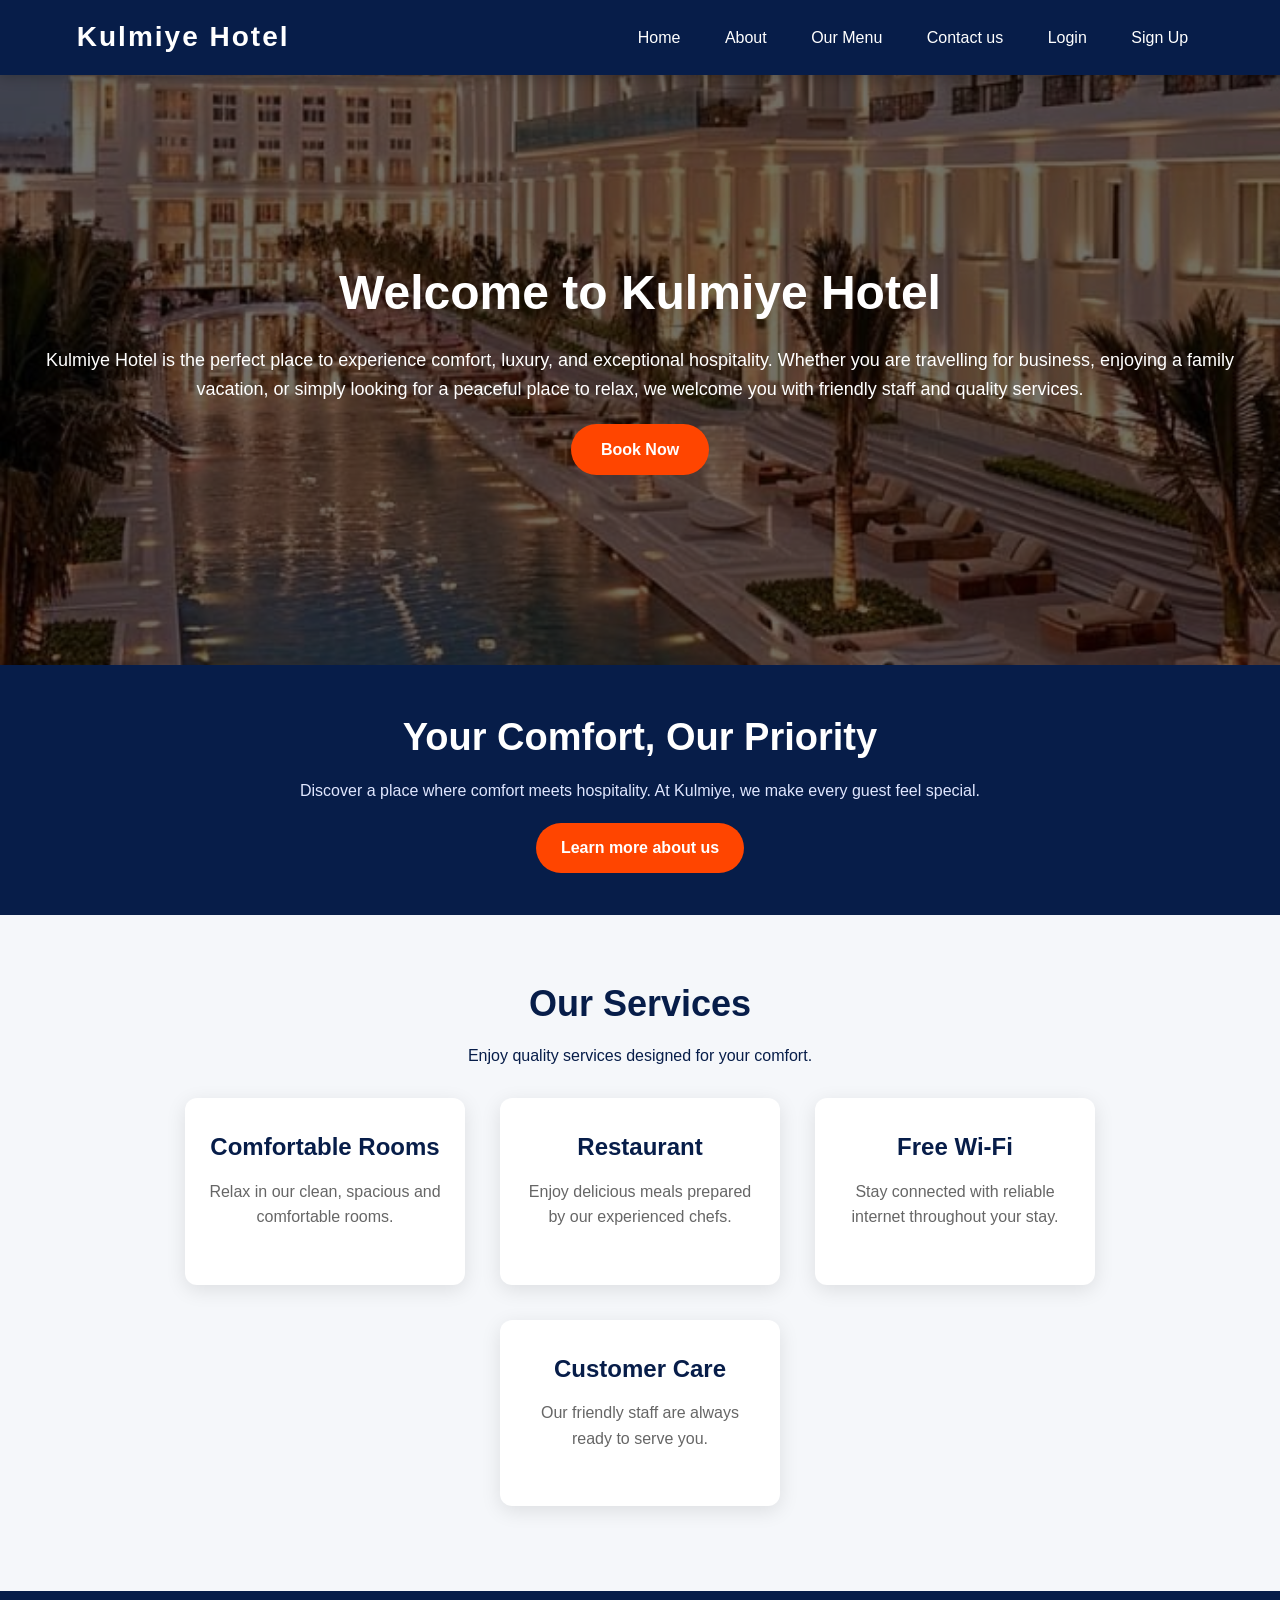
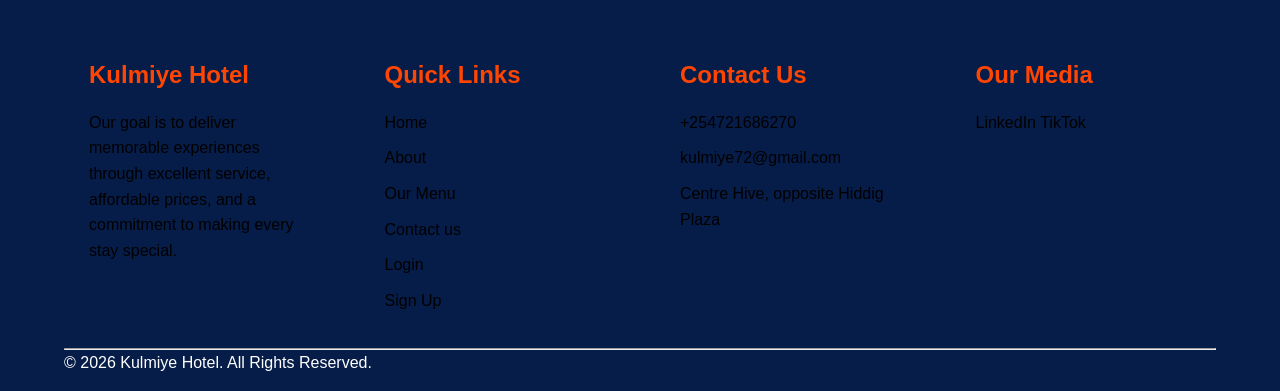
<file: index.html>
<!DOCTYPE html>
<html lang="en">
<head>
    <meta charset="UTF-8">
    <meta name="viewport" content="width=device-width, initial-scale=1.0">
    <title>Kulmiye Hotel</title>
    <link rel="stylesheet" href="style.css">
    <link rel="shortcut icon" href="favicon.jpg">
</head>
<body>

    <!-- Navbar -->
    <nav class="nav">
         <h2 class="logo">Kulmiye Hotel</h2>
            <div class="nav-links">
            <a href="index.html">Home</a>
            <a href="about.html">About</a>
            <a href="Menu.html">Our Menu</a>
            <a href="contact.html">Contact us</a>
            <a href="login.html">Login</a>
            <a href="signup.html">Sign Up</a>
        </div>
    </nav>

    <!-- Hero Section -->
    <section class="hero-section">
        <div class="section">
            <h1>Welcome to Kulmiye Hotel</h1>

            <p>
                Kulmiye Hotel is the perfect place to experience comfort,
                luxury, and exceptional hospitality. Whether you are
                travelling for business, enjoying a family vacation,
                or simply looking for a peaceful place to relax,
                we welcome you with friendly staff and quality services.
            </p>

            <a href="contact.html" class="btn">Book Now</a>
        </div>
    </section>

    <!-- Welcome Section -->
    <section class="welcome">
        <h1>Your Comfort, Our Priority</h1>
        <p>
            Discover a place where comfort meets hospitality.
            At Kulmiye, we make every guest feel special.
        </p>
        <a href="/about.html" class="button">Learn more about us</a>
    </section>

    <!-- Services Section -->
    <section class="services">
        <h1>Our Services</h1>
        <p>Enjoy quality services designed for your comfort.</p>

        <div class="service-container">

            <div class="service-cards">
                <h2>Comfortable Rooms</h2>
                <p>Relax in our clean, spacious and comfortable rooms.</p>
            </div>

            <div class="service-cards">
                <h2>Restaurant</h2>
                <p>Enjoy delicious meals prepared by our experienced chefs.</p>
            </div>

            <div class="service-cards">
                <h2>Free Wi-Fi</h2>
                <p>Stay connected with reliable internet throughout your stay.</p>
            </div>

            <div class="service-cards">
                <h2>Customer Care</h2>
                <p>Our friendly staff are always ready to serve you.</p>
            </div>

        </div>
    </section>

    <!-- Footer -->
    <footer class="footer">
        <div class="footer-container">

            <div class="footer-section">
                <h2>Kulmiye Hotel</h2>
                <p>
                    Our goal is to deliver memorable experiences through
                    excellent service, affordable prices, and a commitment
                    to making every stay special.
                </p>
            </div>

            <div class="footer-section">
                <h2>Quick Links</h2>
                <ul>
                    <li><a href="index.html">Home</a></li>
                    <li><a href="about.html">About</a></li>
                    <li><a href="Menu.html">Our Menu</a></li>
                    <li><a href="contact.html">Contact us</a></li>
                    <li><a href="login.html">Login</a></li>
                    <li><a href="signup.html">Sign Up</a></li>
                </ul>
            </div>

            <div class="footer-section">
                <h2>Contact Us</h2>
                <p>+254721686270</p>
                <p>kulmiye72@gmail.com</p>
                <p>Centre Hive, opposite Hiddig Plaza</p>
            </div>

            <div class="footer-section">
                <h2>Our Media</h2>
                <a href="https://www.linkedin.com/">LinkedIn</a>
                <a href="https://www.tiktok.com/">TikTok</a>
            </div>

        </div>

        <hr>

        <div class="footer-bottom">
            <p>&copy; 2026 Kulmiye Hotel. All Rights Reserved.</p>
        </div>
    </footer>

</body>
</html>
</file>
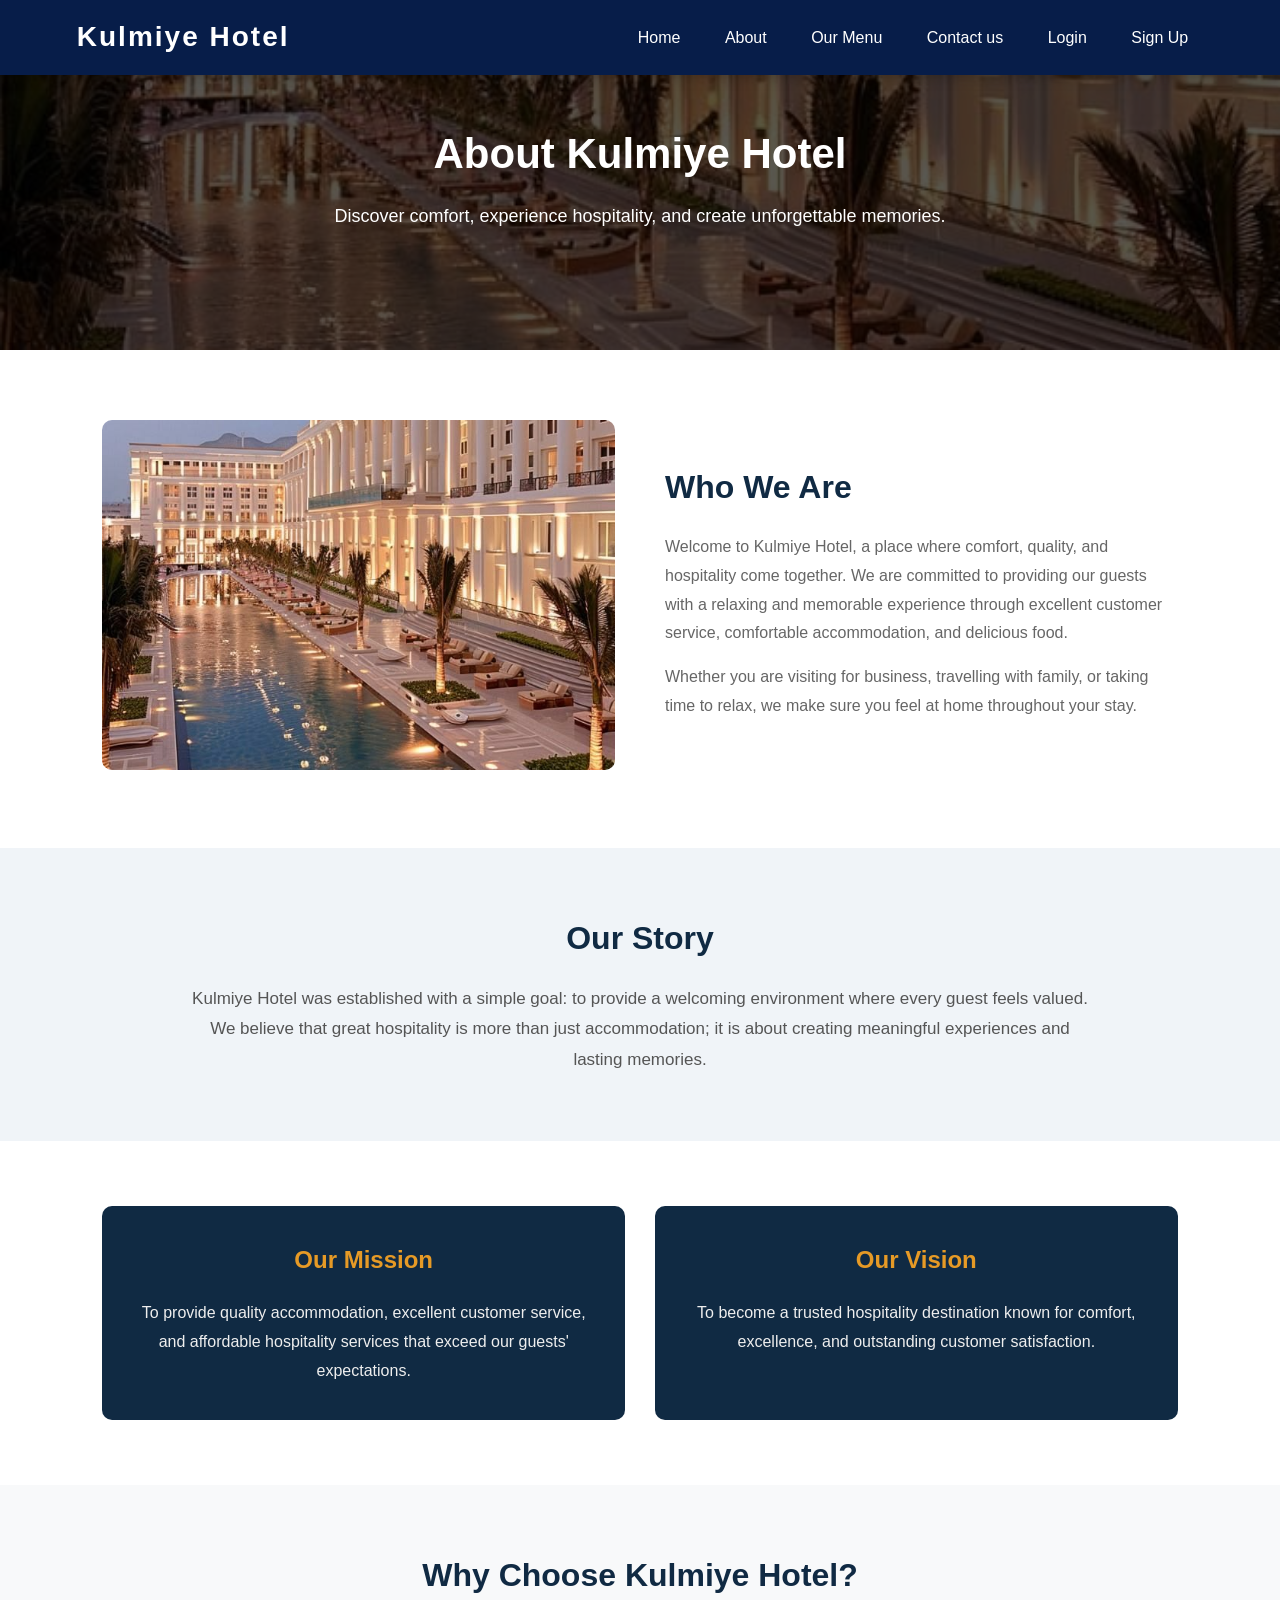
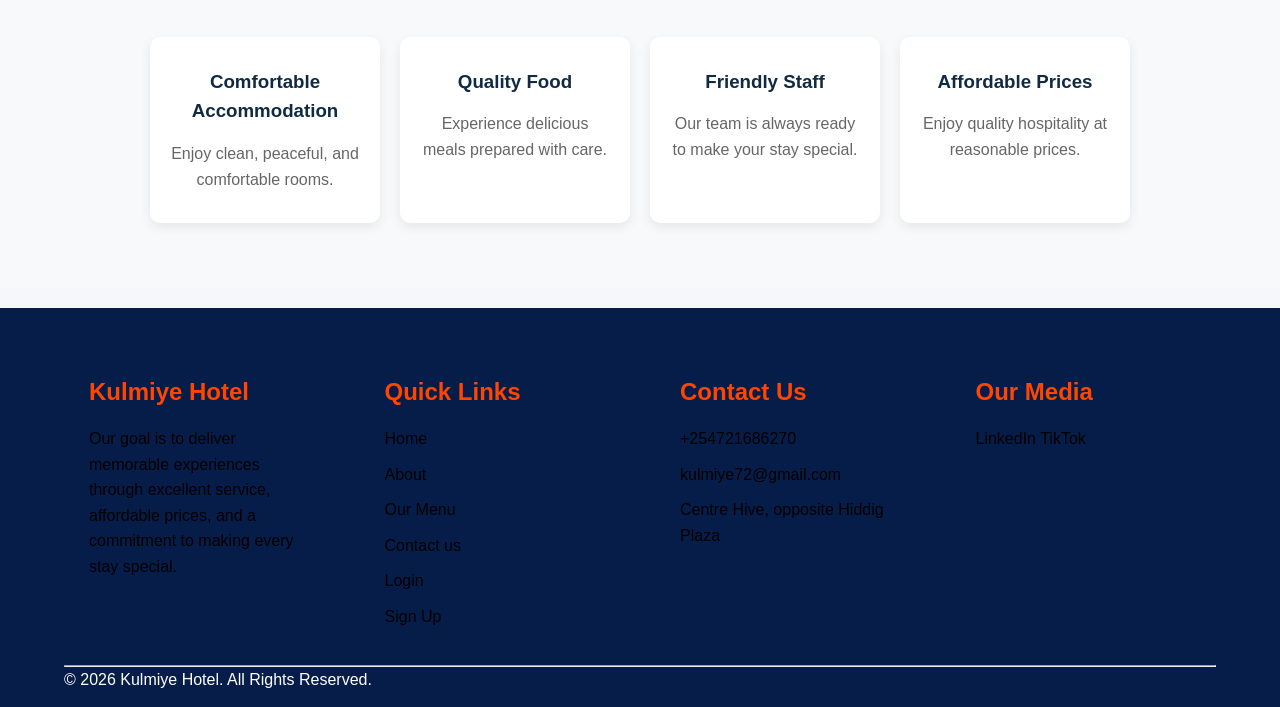
<file: about.html>
<!DOCTYPE html>
<html lang="en">
<head>
    <meta charset="UTF-8">
    <meta name="viewport" content="width=device-width, initial-scale=1.0">
    <title>About Us - Kulmiye Hotel</title>
    <link rel="stylesheet" href="style.css">
</head>
<body>

    <!-- NAVBAR -->
    <nav class="nav">
        <h2 class="logo">Kulmiye Hotel</h2>

        <div class="nav-links">
            <a href="index.html">Home</a>
            <a href="about.html">About</a>
            <a href="Menu.html">Our Menu</a>
            <a href="contact.html">Contact us</a>
            <a href="login.html">Login</a>
            <a href="signup.html" class="signup-btn">Sign Up</a>
        </div>
    </nav>

    <!-- ABOUT HERO -->
    <section class="about-hero">
        <div class="about-overlay">
            <h1>About Kulmiye Hotel</h1>
            <p>Discover comfort, experience hospitality, and create unforgettable memories.</p>
        </div>
    </section>

    <!-- INTRODUCTION -->
    <section class="about-intro">
        <div class="about-image">
            <img src="hotel2.jpg" alt="Kulmiye Hotel">
        </div>

        <div class="about-text">
            <h2>Who We Are</h2>
            <p>
                Welcome to Kulmiye Hotel, a place where comfort,
                quality, and hospitality come together. We are
                committed to providing our guests with a relaxing
                and memorable experience through excellent customer
                service, comfortable accommodation, and delicious food.
            </p>

            <p>
                Whether you are visiting for business, travelling
                with family, or taking time to relax, we make sure
                you feel at home throughout your stay.
            </p>
        </div>
    </section>

    <!-- OUR STORY -->
    <section class="our-story">
        <h2>Our Story</h2>
        <p>
            Kulmiye Hotel was established with a simple goal:
            to provide a welcoming environment where every guest
            feels valued. We believe that great hospitality is
            more than just accommodation; it is about creating
            meaningful experiences and lasting memories.
        </p>
    </section>

    <!-- MISSION AND VISION -->
    <section class="mission-vision">

        <div class="info-card">
            <h2>Our Mission</h2>
            <p>
                To provide quality accommodation, excellent
                customer service, and affordable hospitality
                services that exceed our guests' expectations.
            </p>
        </div>

        <div class="info-card">
            <h2>Our Vision</h2>
            <p>
                To become a trusted hospitality destination
                known for comfort, excellence, and outstanding
                customer satisfaction.
            </p>
        </div>

    </section>

    <!-- WHY CHOOSE US -->
    <section class="why-us">
        <h2>Why Choose Kulmiye Hotel?</h2>

        <div class="why-container">

            <div class="why-card">
                <h3>Comfortable Accommodation</h3>
                <p>Enjoy clean, peaceful, and comfortable rooms.</p>
            </div>

            <div class="why-card">
                <h3>Quality Food</h3>
                <p>Experience delicious meals prepared with care.</p>
            </div>

            <div class="why-card">
                <h3>Friendly Staff</h3>
                <p>Our team is always ready to make your stay special.</p>
            </div>

            <div class="why-card">
                <h3>Affordable Prices</h3>
                <p>Enjoy quality hospitality at reasonable prices.</p>
            </div>

        </div>
    </section>

    <!-- FOOTER -->
    <footer class="footer">
        <div class="footer-container">

            <div class="footer-section">
                <h2>Kulmiye Hotel</h2>
                <p>
                    Our goal is to deliver memorable experiences
                    through excellent service, affordable prices,
                    and a commitment to making every stay special.
                </p>
            </div>

            <div class="footer-section">
                <h2>Quick Links</h2>
                <ul>
                    <li><a href="index.html">Home</a></li>
                    <li><a href="about.html">About</a></li>
                    <li><a href="Menu.html">Our Menu</a></li>
                    <li><a href="contact.html">Contact us</a></li>
                    <li><a href="login.html">Login</a></li>
                    <li><a href="signup.html">Sign Up</a></li>
                </ul>
            </div>

            <div class="footer-section">
                <h2>Contact Us</h2>
                <p>+254721686270</p>
                <p>kulmiye72@gmail.com</p>
                <p>Centre Hive, opposite Hiddig Plaza</p>
            </div>

            <div class="footer-section">
                <h2>Our Media</h2>
                <a href="https://www.linkedin.com/">LinkedIn</a>
                <a href="https://www.tiktok.com/">TikTok</a>
            </div>

        </div>

        <hr>

        <div class="footer-bottom">
            <p>&copy; 2026 Kulmiye Hotel. All Rights Reserved.</p>
        </div>
    </footer>

</body>
</html>
</file>
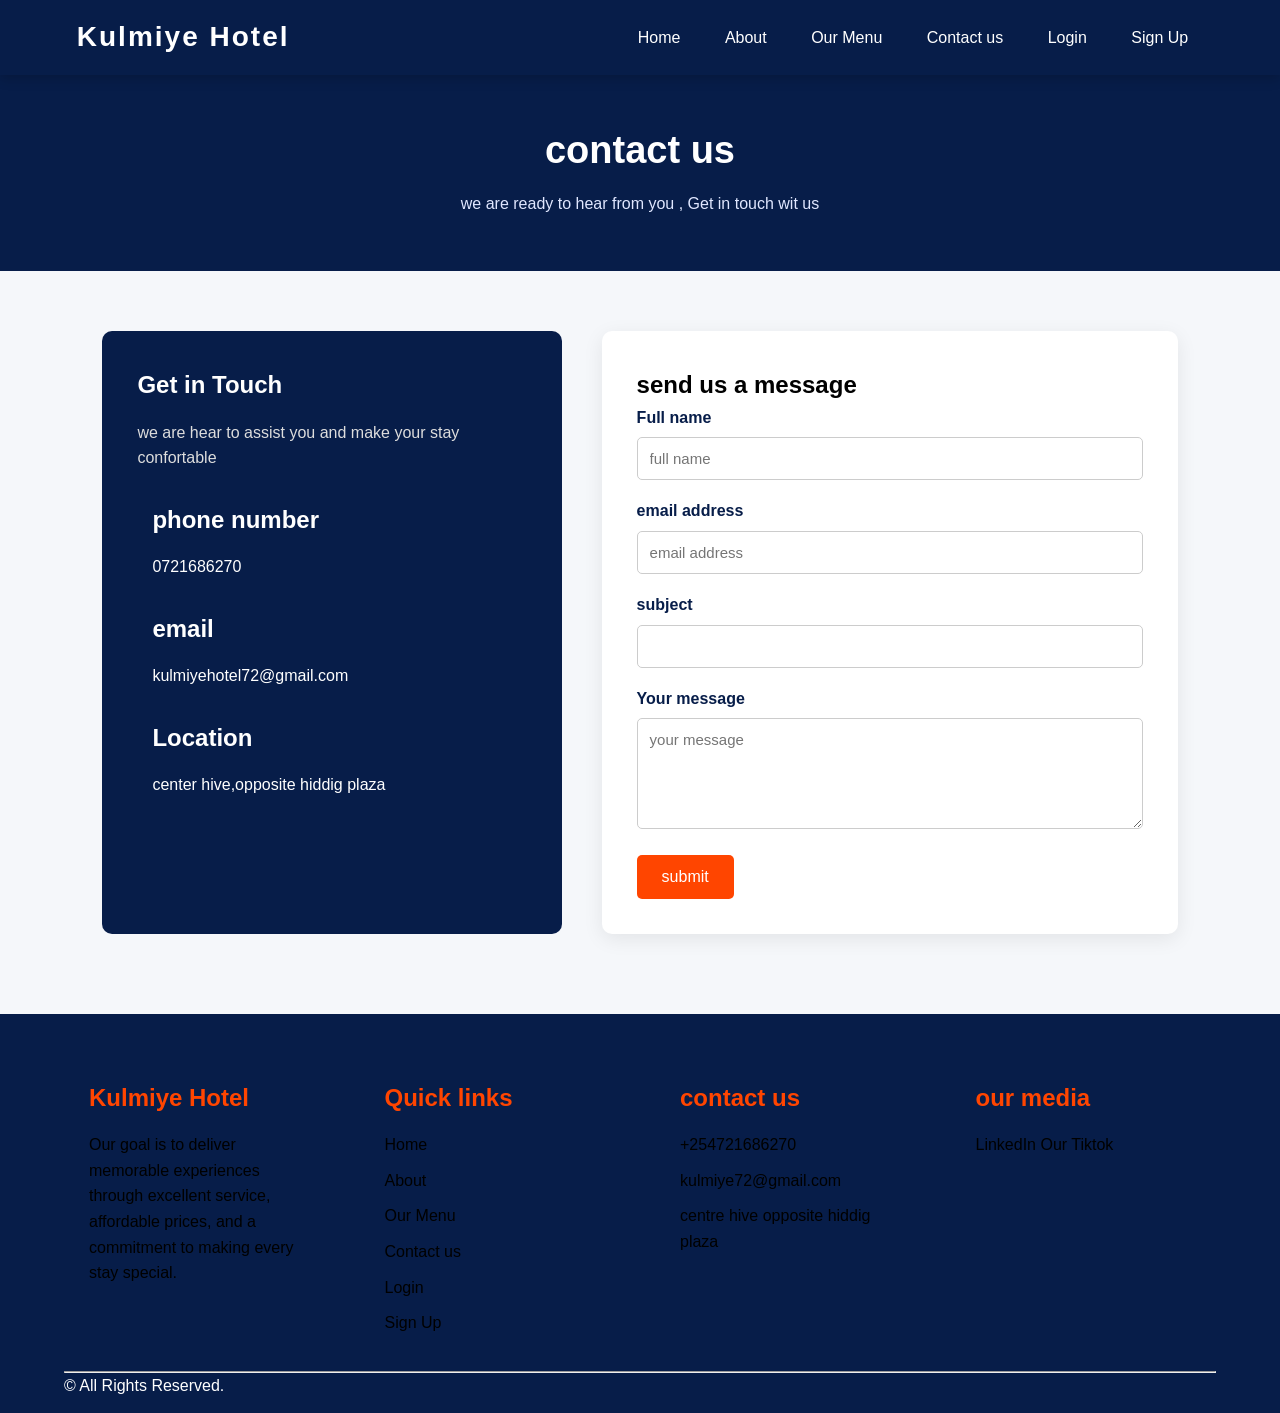
<file: contact.html>
<!DOCTYPE html>
<html lang="en">
<head>
    <meta charset="UTF-8">
    <meta name="viewport" content="width=device-width, initial-scale=1.0">
    <title>Document</title>    
    <link rel="stylesheet" href="style.css">
    <link rel="shortcut icon" href="/favicon.jpg" type="image/x-icon">
</head>
<body>
  <nav class="nav">
         <h2 class="logo">Kulmiye Hotel</h2>
         <div class="nav-links">

            <a href="index.html">Home</a>
            <a href="about.html">About</a>
            <a href="Menu.html">Our Menu</a>
            <a href="contact.html">Contact us</a>
            <a href="login.html">Login</a>
            <a href="signup.html">Sign Up</a>
        </div>
    </nav>

<!-- contact  hero -->
<section class="contact-hero">
    <h1>contact us</h1>
    <p>we are ready to hear from you , Get in touch wit us</p>

</section>
<section class="contact-container">
    <div class="contact-info">
        <h2>Get in Touch</h2>
        <p>we are hear to assist you and make your stay confortable</p>

        <div class="contact-details">
            <h2>phone number</h2>
            <p>0721686270</p>

        </div>
        <div class="contact-details">
            <h2>email</h2>
            <p>kulmiyehotel72@gmail.com</p>

        </div>
        <div class="contact-details">
            <h2>Location</h2>
            <p>center hive,opposite hiddig plaza</p>

        </div>

    </div>

    <div class="contact-form">
        <h1>send us a message</h1>
        <form >
            <label >Full name</label>
            <input type="text" placeholder="full name" required>
            <label>email address</label>
            <input type="email" placeholder="email address" required>
            <label>subject</label>
            <input type="text" required>
            <label>Your message</label>
            <textarea rows="5" placeholder="your message"></textarea>
            <button type="submit">submit</button>
        </form>

    </div>

</section>


 
  <footer class="footer">
    <div class="footer-container">

        <div class="footer-section">
            <h2>Kulmiye Hotel</h2>
 <p>
                    Our goal is to deliver memorable experiences through
                    excellent service, affordable prices, and a commitment
                    to making every stay special.
                </p>
                       </div>

        <!-- quick links -->
         <div class="footer-section">
            <h2>Quick links</h2>
            <ul>
                <li><a href="index.html">Home</a></li>
                <li><a href="about.html">About</a></li>
                <li> <a href="/Menu.html">Our Menu</a></li>
                <li><a href="contact.html">Contact us</a></li>
                <li><a href="login.html">Login</a></li>
                <li><a href="signup.html">Sign Up</a></li>

            </ul>

         </div>
         <!-- contact us -->
         <div class="footer-section">
            <h2>contact us</h2>
            <p>+254721686270</p>
            <p>kulmiye72@gmail.com</p>
            <p>centre hive opposite hiddig plaza </p>
            
         </div>
         <!-- social media -->
         <div class="footer-section">
            <h2>our media</h2>
            <a href="https://www.linkedin.com/in/arfina-mohamed-739326353/">LinkedIn</a>
            <a href="https://www.tiktok.com/">Our Tiktok</a>

         </div>

    </div>
    <hr>
    <div class="footer-bottom">
      <p>&copy; All Rights Reserved.</p>
      </div>


 </footer>

</body>
</html>
</file>
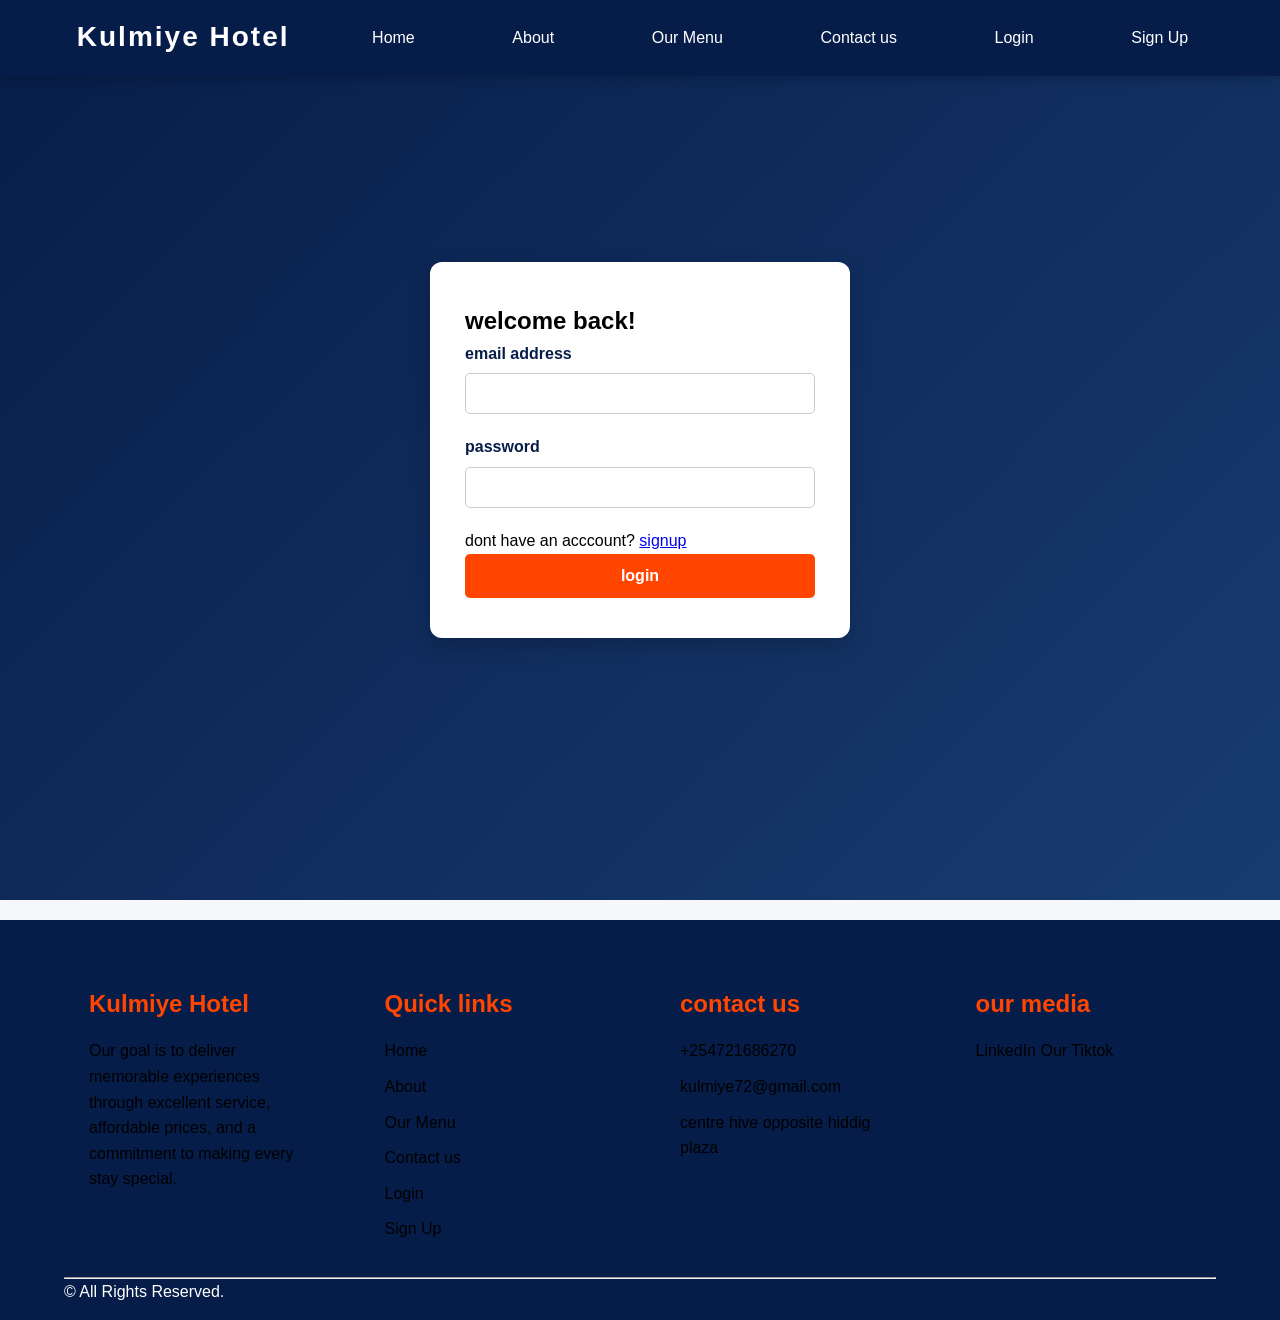
<file: login.html>
<!DOCTYPE html>
<html lang="en">
<head>
    <meta charset="UTF-8">
    <meta name="viewport" content="width=device-width, initial-scale=1.0">
    <title>Document</title>    
    <link rel="stylesheet" href="style.css">
    <link rel="shortcut icon" href="/favicon.jpg" type="image/x-icon">
</head>
<body>
  <nav class="nav">
           
        <div class="nav a">
         <h2 class="logo">Kulmiye Hotel</h2>

            <a href="index.html">Home</a>
            <a href="about.html">About</a>
            <a href="Menu.html">Our Menu</a>
            <a href="contact.html">Contact us</a>
            <a href="login.html">Login</a>
            <a href="signup.html">Sign Up</a>
        </div>
    </nav>

    <section class="login-page">
        <div class="login-card">
            <h2>welcome back!</h2>
           
            <form>
                <label >email address</label>
                <input type="email" required>
                <label >password</label>
                <input type="password">

                 <p class="login-links">dont have an acccount?
                <a href="/signup.html">signup</a>

            </p>
            <button type="submit">login</button>
            </form>

        </div>

    </section>






  <footer class="footer">
    <div class="footer-container">

        <div class="footer-section">
            <h2>Kulmiye Hotel</h2>
 <p>
                    Our goal is to deliver memorable experiences through
                    excellent service, affordable prices, and a commitment
                    to making every stay special.
                </p>
                 </div>

        <!-- quick links -->
         <div class="footer-section">
            <h2>Quick links</h2>
            <ul>
                <li><a href="index.html">Home</a></li>
                <li><a href="about.html">About</a></li>
                <li> <a href="/Menu.html">Our Menu</a></li>
                <li><a href="contact.html">Contact us</a></li>
                <li><a href="login.html">Login</a></li>
                <li><a href="signup.html">Sign Up</a></li>

            </ul>

         </div>
         <!-- contact us -->
         <div class="footer-section">
            <h2>contact us</h2>
            <p>+254721686270</p>
            <p>kulmiye72@gmail.com</p>
            <p>centre hive opposite hiddig plaza </p>
            
         </div>
         <!-- social media -->
         <div class="footer-section">
            <h2>our media</h2>
            <a href="https://www.linkedin.com/in/arfina-mohamed-739326353/">LinkedIn</a>
            <a href="https://www.tiktok.com/">Our Tiktok</a>

         </div>

    </div>
    <hr>
    <div class="footer-bottom">
      <p>&copy; All Rights Reserved.</p>
      </div>


 </footer>

</body>
</html>
</file>
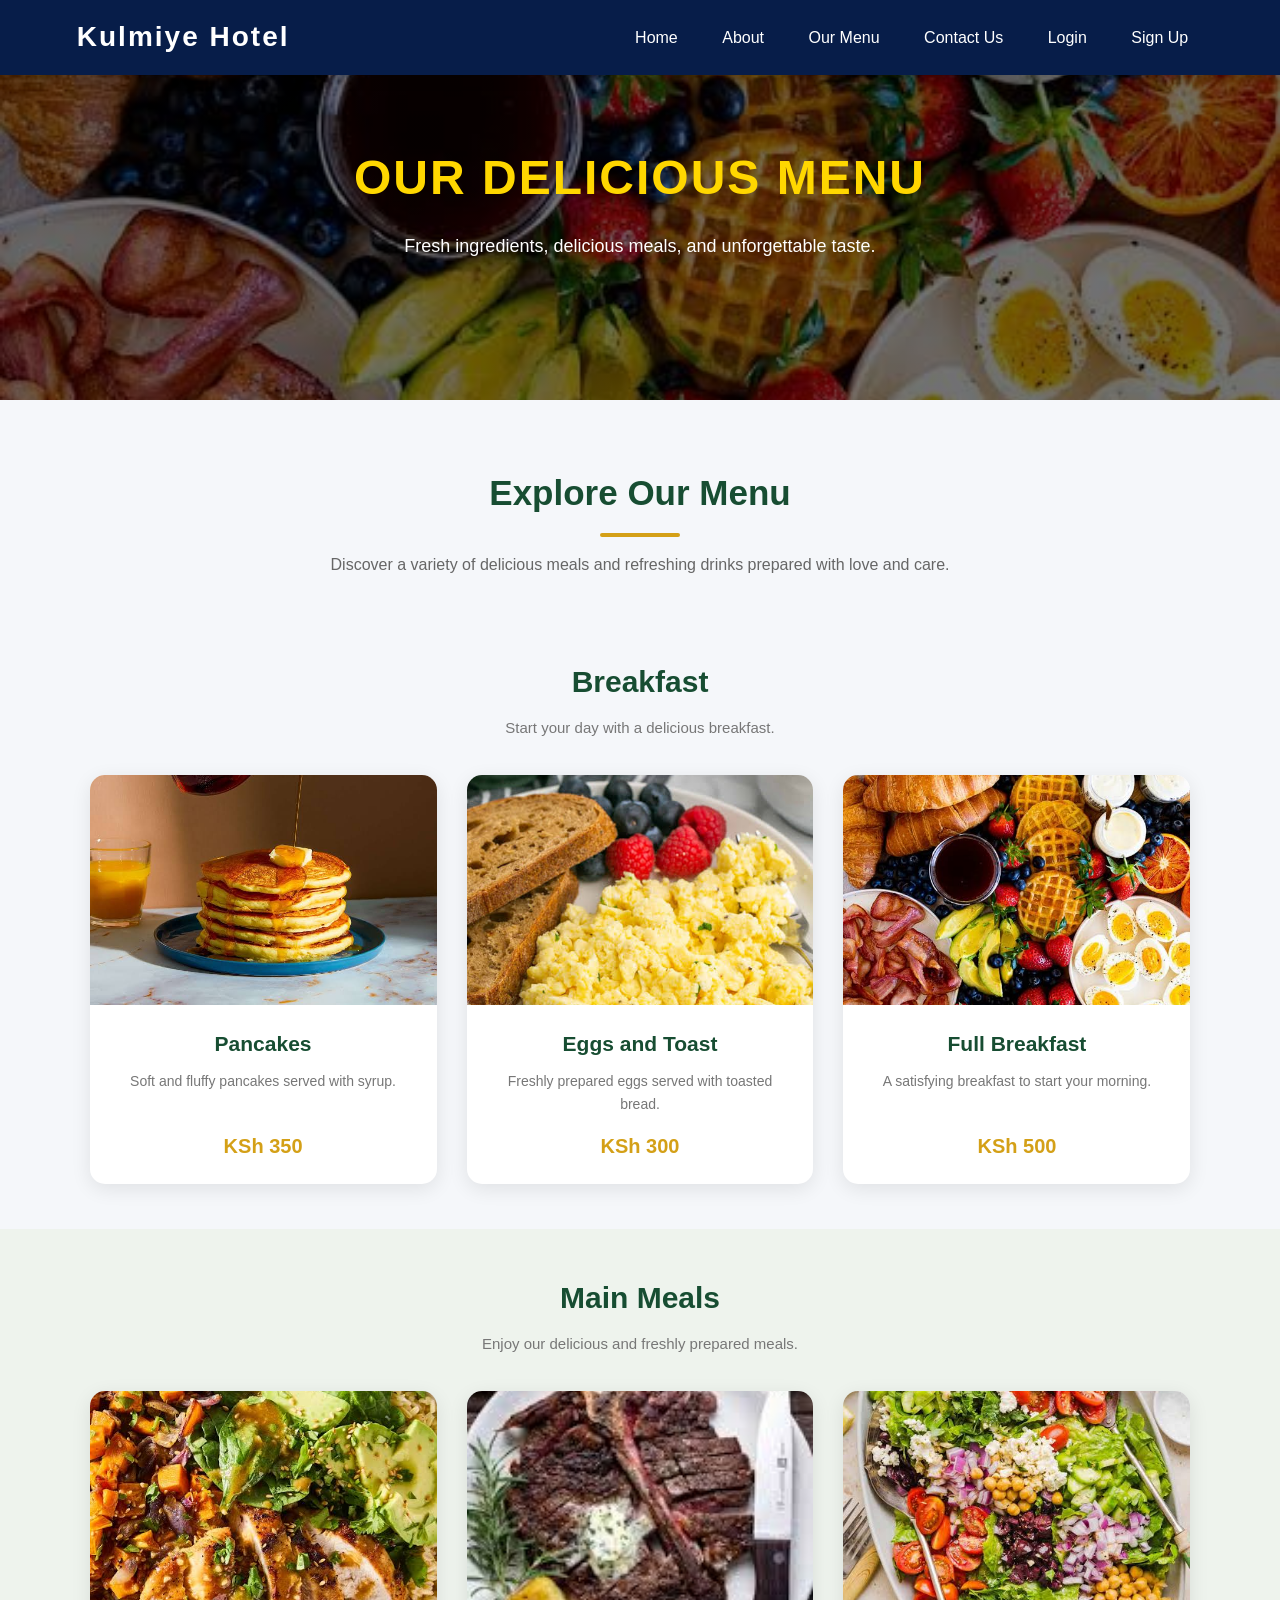
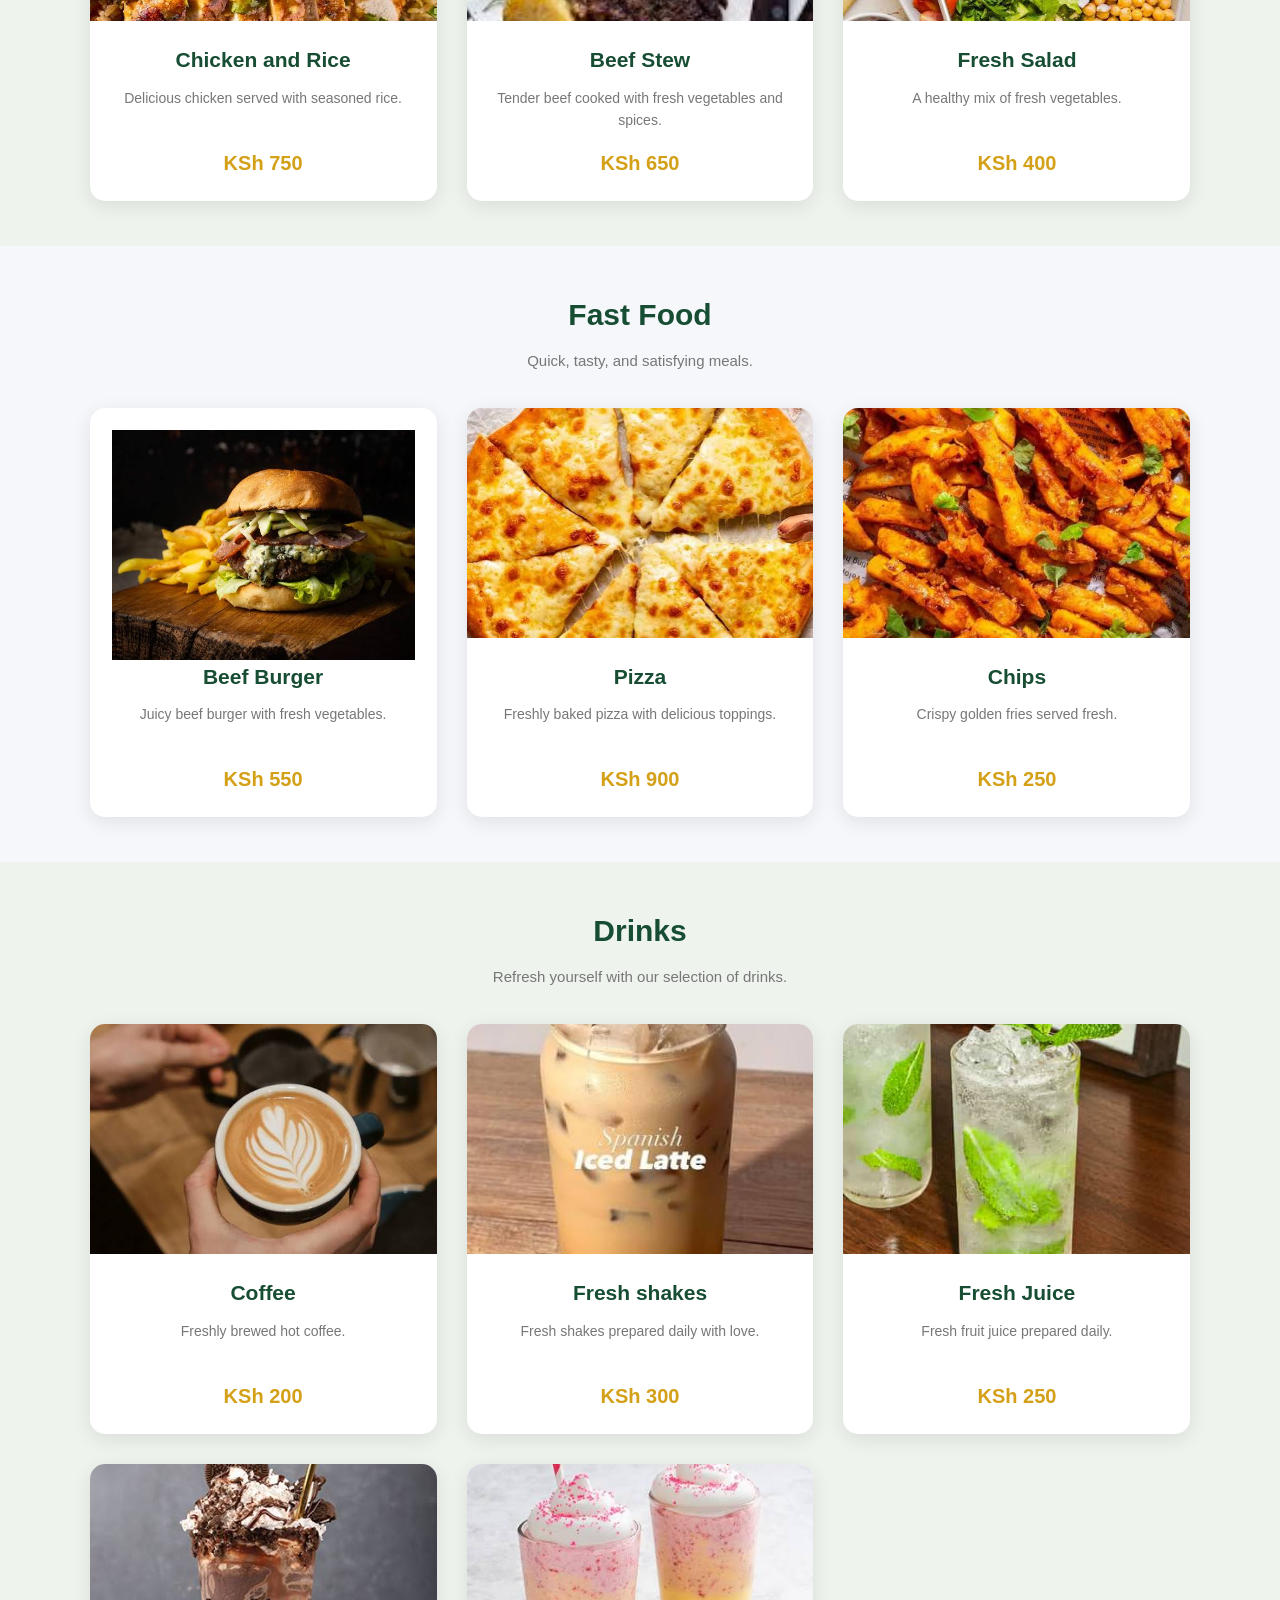
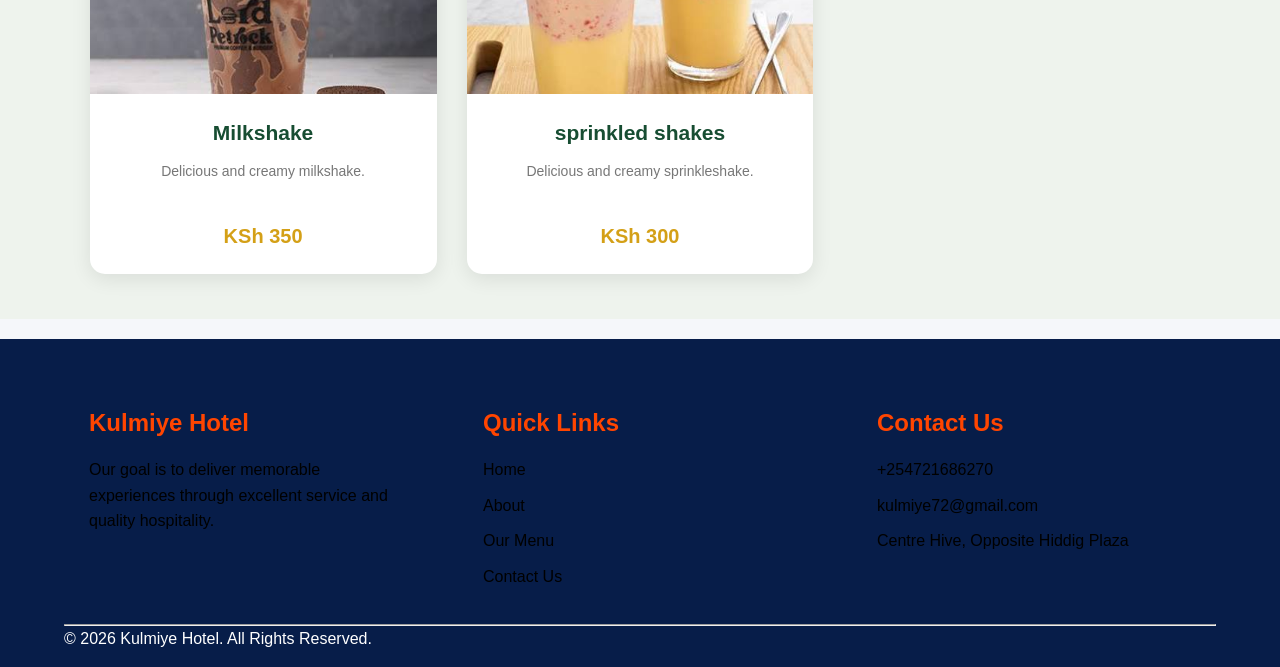
<file: Menu.html>
<!DOCTYPE html>
<html lang="en">
<head>
    <meta charset="UTF-8">
    <meta name="viewport" content="width=device-width, initial-scale=1.0">
    <title>Our Menu - Kulmiye Hotel</title>
    <link rel="stylesheet" href="style.css">
</head>

<body>

    <!-- NAVBAR -->
    <nav class="nav">
        <h2 class="logo">Kulmiye Hotel</h2>

        <div>
            <a href="index.html">Home</a>
            <a href="about.html">About</a>
            <a href="Menu.html">Our Menu</a>
            <a href="contact.html">Contact Us</a>
            <a href="login.html">Login</a>
            <a href="signup.html">Sign Up</a>
        </div>
    </nav>


    <!-- MENU HERO SECTION -->
    <section class="menu-hero">
        <div class="menu-overlay">
            <h1>Our Delicious Menu</h1>
            <p>Fresh ingredients, delicious meals, and unforgettable taste.</p>
        </div>
    </section>


    <!-- MENU INTRODUCTION -->
    <section class="menu-intro">
        <h1>Explore Our Menu</h1>
        <p>
            Discover a variety of delicious meals and refreshing drinks
            prepared with love and care.
        </p>
    </section>


    <!-- BREAKFAST -->
    <section class="menu-section">

        <h2>Breakfast</h2>
        <p class="menu-description">Start your day with a delicious breakfast.</p>

        <div class="menu-container">

            <div class="menu-card">
                <img src="/images/fluffy pancakes.jpg" alt="Pancakes">
                <div class="menu-content">
                    <h3>Pancakes</h3>
                    <p>Soft and fluffy pancakes served with syrup.</p>
                    <h4>KSh 350</h4>
                </div>
            </div>

            <div class="menu-card">
                <img src="images/scrambled eggs with cottage cheese.jpg" alt="Eggs and toast">
                <div class="menu-content">
                    <h3>Eggs and Toast</h3>
                    <p>Freshly prepared eggs served with toasted bread.</p>
                    <h4>KSh 300</h4>
                </div>
            </div>

            <div class="menu-card">
                <img src="/images/simple breakfast.jpg" alt="Breakfast">
                <div class="menu-content">
                    <h3>Full Breakfast</h3>
                    <p>A satisfying breakfast to start your morning.</p>
                    <h4>KSh 500</h4>
                </div>
            </div>

        </div>
    </section>


    <!-- MAIN MEALS -->
    <section class="menu-section">

        <h2>Main Meals</h2>
        <p class="menu-description">Enjoy our delicious and freshly prepared meals.</p>

        <div class="menu-container">

            <div class="menu-card">
                <img src="/images/simple chicken rice.jpg" alt="Rice and chicken">
                <div class="menu-content">
                    <h3>Chicken and Rice</h3>
                    <p>Delicious chicken served with seasoned rice.</p>
                    <h4>KSh 750</h4>
                </div>
            </div>

            <div class="menu-card">
                <img src="/images/beef.jpg" alt="Fresh food">
                <div class="menu-content">
                    <h3>Beef Stew</h3>
                    <p>Tender beef cooked with fresh vegetables and spices.</p>
                    <h4>KSh 650</h4>
                </div>
            </div>

            <div class="menu-card">
                <img src="images/salad.jpg" alt="Fresh salad">
                <div class="menu-content">
                    <h3>Fresh Salad</h3>
                    <p>A healthy mix of fresh vegetables.</p>
                    <h4>KSh 400</h4>
                </div>
            </div>

        </div>
    </section>


    <!-- FAST FOOD -->
    <section class="menu-section">

        <h2>Fast Food</h2>
        <p class="menu-description">Quick, tasty, and satisfying meals.</p>

        <div class="menu-container">

            <div class="menu-card">
                <div class="menu-content">
                    <img src="images/beef burger.jpg" alt="">
                    <h3>Beef Burger</h3>
                    <p>Juicy beef burger with fresh vegetables.</p>
                    <h4>KSh 550</h4>
                </div>
            </div>

            <div class="menu-card">
                <img src="/images/pizza.jpg" alt="">
                <div class="menu-content">
                    <h3>Pizza</h3>
                    <p>Freshly baked pizza with delicious toppings.</p>
                    <h4>KSh 900</h4>
                </div>
            </div>

            <div class="menu-card">
                <img src="/images/chips.jpg" alt="">
                <div class="menu-content">
                    <h3>Chips</h3>
                    <p>Crispy golden fries served fresh.</p>
                    <h4>KSh 250</h4>
                </div>
            </div>

        </div>
    </section>


    <!-- DRINKS -->
    <section class="menu-section">

        <h2>Drinks</h2>
        <p class="menu-description">Refresh yourself with our selection of drinks.</p>

        <div class="menu-container">

            <div class="menu-card">
                <img src="/images/hot capppucino.jpg" alt="">
                <div class="menu-content">
                    <h3>Coffee</h3>
                    <p>Freshly brewed hot coffee.</p>
                    <h4>KSh 200</h4>
                </div>
            </div>

            <div class="menu-card">
                <img src="/images/spanish latte.jpg" alt="">
                <div class="menu-content">
                    <h3>Fresh shakes</h3>
                    <p>Fresh shakes prepared daily with love.</p>
                    <h4>KSh 300</h4>
                </div>
            </div>
            <div class="menu-card">
                <img src="/images/vodka majito.jpg" alt="">
                <div class="menu-content">
                    <h3>Fresh Juice</h3>
                    <p>Fresh fruit juice prepared daily.</p>
                    <h4>KSh 250</h4>
                </div>
            </div>

            <div class="menu-card">
                <img src="/images/oreo shake.jpg" alt="">
                <div class="menu-content">
                    <h3>Milkshake</h3>
                    <p>Delicious and creamy milkshake.</p>
                    <h4>KSh 350</h4>
                </div>
            </div>
            <div class="menu-card">
                <img src="/images/sprinkle shakes.jpg" alt="">
                <div class="menu-content">
                    <h3>sprinkled shakes</h3>
                    <p>Delicious and creamy sprinkleshake.</p>
                    <h4>KSh 300</h4>
                </div>
            </div>

        </div>
    </section>


    <!-- FOOTER -->
    <footer class="footer">
        <div class="footer-container">

            <div class="footer-section">
                <h2>Kulmiye Hotel</h2>
                <p>Our goal is to deliver memorable experiences through excellent service and quality hospitality.</p>
            </div>

            <div class="footer-section">
                <h2>Quick Links</h2>
                <ul>
                    <li><a href="index.html">Home</a></li>
                    <li><a href="about.html">About</a></li>
                    <li><a href="Menu.html">Our Menu</a></li>
                    <li><a href="contact.html">Contact Us</a></li>
                </ul>
            </div>

            <div class="footer-section">
                <h2>Contact Us</h2>
                <p>+254721686270</p>
                <p>kulmiye72@gmail.com</p>
                <p>Centre Hive, Opposite Hiddig Plaza</p>
            </div>

        </div>

        <hr>

        <div class="footer-bottom">
            <p>&copy; 2026 Kulmiye Hotel. All Rights Reserved.</p>
        </div>
    </footer>

</body>
</html>
</file>
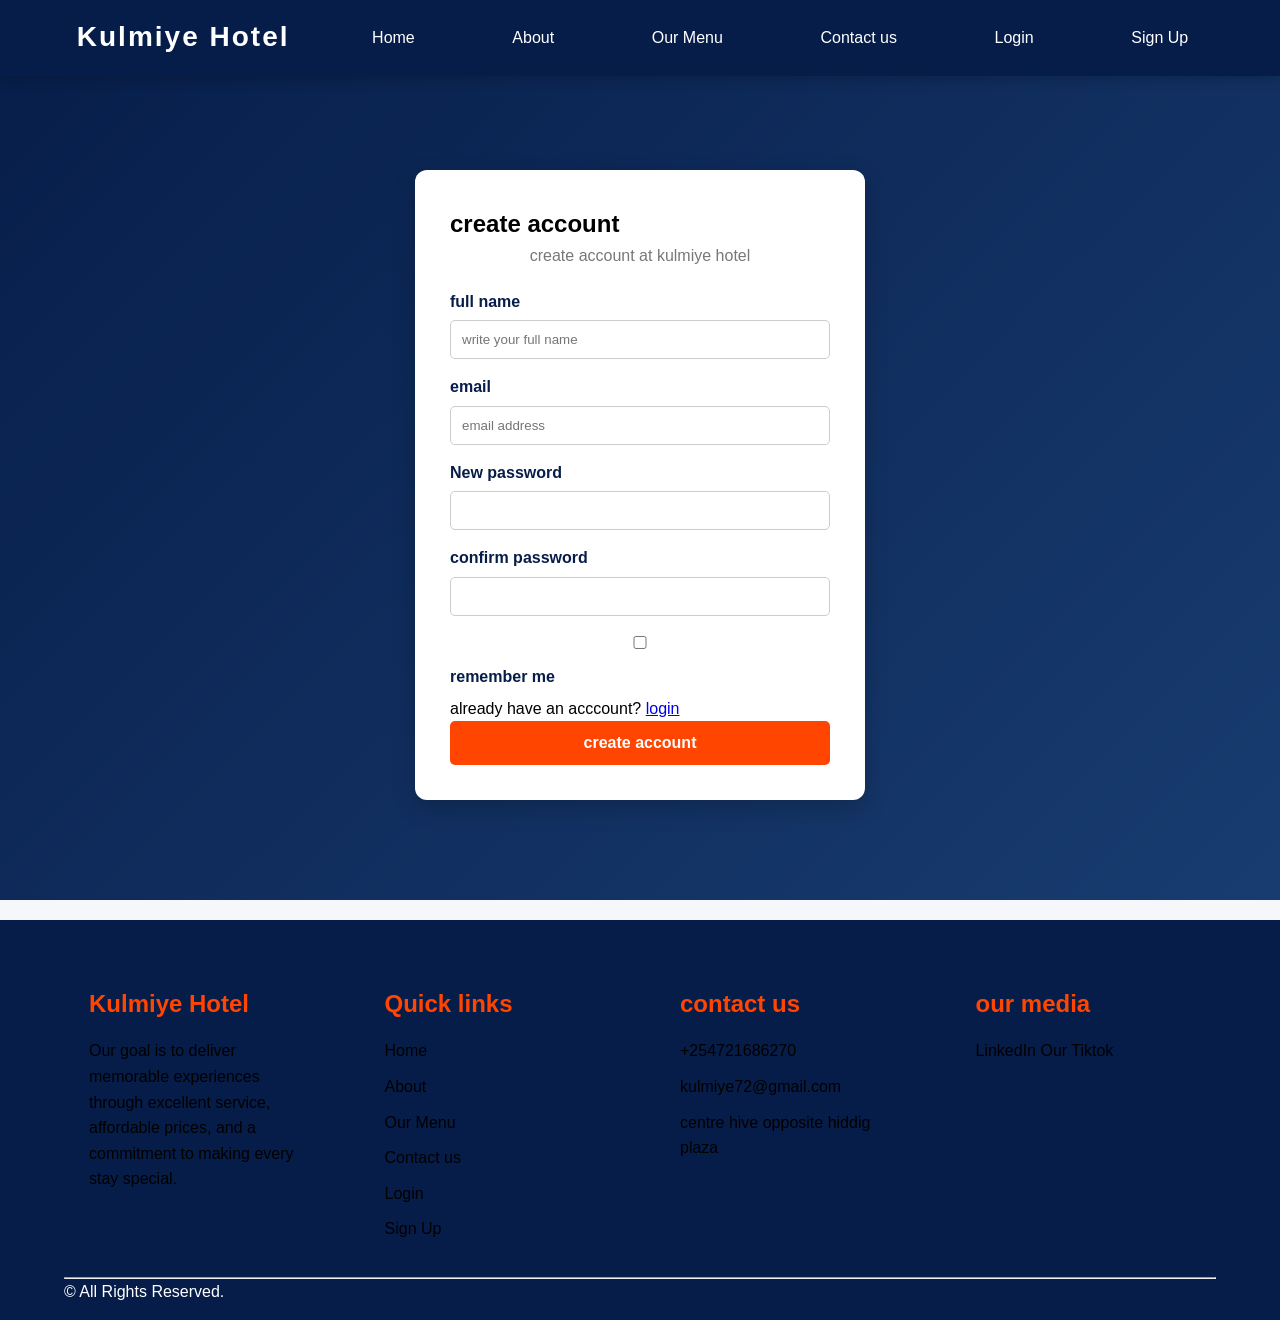
<file: signup.html>
<!DOCTYPE html>
<html lang="en">
<head>
    <meta charset="UTF-8">
    <meta name="viewport" content="width=device-width, initial-scale=1.0">
    <title>Document</title>    
    <link rel="stylesheet" href="style.css">
    <link rel="shortcut icon" href="/favicon.jpg" type="image/x-icon">
</head>
<body>
 <nav class="nav">
           
        <div class="nav a">
         <h2 class="logo">Kulmiye Hotel</h2>

            <a href="index.html">Home</a>
            <a href="about.html">About</a>
            <a href="Menu.html">Our Menu</a>
            <a href="contact.html">Contact us</a>
            <a href="login.html">Login</a>
            <a href="signup.html">Sign Up</a>
        </div>
    </nav>
    <section class="signup-page">
        <div class="signup-card">
            <h2>create account</h2>
            <p>create account at kulmiye hotel</p>
            <form>
                <label>full name</label>
                <input type="text" placeholder="write your full name" required>
                <label >email</label>
                <input type="email" placeholder="email address" required>
                <label> New password</label>
                <input type="password" required>
                <label >confirm password</label>
                <input type="password" required>
                <div class="signup-links">
                    <label>
                        <input type="checkbox">remember me
                    </label>

                </div>
                <p class="signedup">already have an acccount?
                    <a href="/login.html">login</a>
                </p>
                <button type="submit">create account</button>
            </form>

        </div>

    </section>
  <footer class="footer">
    <div class="footer-container">

        <div class="footer-section">
            <h2>Kulmiye Hotel</h2>
 <p>
                    Our goal is to deliver memorable experiences through
                    excellent service, affordable prices, and a commitment
                    to making every stay special.
                </p>        </div>

        <!-- quick links -->
         <div class="footer-section">
            <h2>Quick links</h2>
            <ul>
                <li><a href="index.html">Home</a></li>
                <li><a href="about.html">About</a></li>
                <li> <a href="/Menu.html">Our Menu</a></li>
                <li><a href="contact.html">Contact us</a></li>
                <li><a href="login.html">Login</a></li>
                <li><a href="signup.html">Sign Up</a></li>

            </ul>

         </div>
         <!-- contact us -->
         <div class="footer-section">
            <h2>contact us</h2>
            <p>+254721686270</p>
            <p>kulmiye72@gmail.com</p>
            <p>centre hive opposite hiddig plaza </p>
            
         </div>
         <!-- social media -->
         <div class="footer-section">
            <h2>our media</h2>
            <a href="https://www.linkedin.com/in/arfina-mohamed-739326353/">LinkedIn</a>
            <a href="https://www.tiktok.com/">Our Tiktok</a>

         </div>

    </div>
    <hr>
    <div class="footer-bottom">
      <p>&copy; All Rights Reserved.</p>
      </div>


 </footer>

</body>
</html>
</file>
<file: style.css>
/* GENERAL STYLING */
* {
    margin: 0;
    padding: 0;
    box-sizing: border-box;
    font-family: Arial, Helvetica, sans-serif;
}



body {
    background-color: #f5f7fa;
    line-height: 1.6;
}

.nav {
    background-color: #071d49;
    position: fixed;
    display: flex;
    justify-content: space-between;
    align-items: center;
    padding: 15px 6%;
    width: 100%;
    top: 0;
    left: 0;
    z-index: 1000;
    box-shadow: 0 3px 12px rgba(0,0,0,0.2);
}

.logo {
    color: white;
    font-size: 28px;
    font-weight: bold;
    letter-spacing: 2px;
}

.nav a {
    background-color: transparent;
    color: white;
    text-decoration: none;
    padding: 10px 15px;
    margin-left: 10px;
    border-radius: 5px;
    transition: 0.3s ease;
}

.nav a:hover {
    background-color: orangered;
    color: white;
}

/* HERO SECTION */
.hero-section {
    background-image: url(/hotel2.jpg);
    background-size: cover;
    background-position: center;
    height: 600px;
    margin-top: 65px;
    display: flex;
    justify-content: center;
    align-items: center;
    text-align: center;
}

.section {
    background-color: rgba(0, 0, 0, 0.55);
    width: 100%;
    height: 100%;
    display: flex;
    flex-direction: column;
    justify-content: center;
    align-items: center;
    padding: 20px;
}

.section h1 {
    color: white;
    font-size: 48px;
    margin-bottom: 15px;
}

.section p {
    color: white;
    font-size: 18px;
    margin-bottom: 20px;
}

.btn {
    text-decoration: none;
    background-color: orangered;
    color: white;
    padding: 13px 30px;
    border-radius: 30px;
    font-weight: bold;
    transition: 0.3s ease;
}

.btn:hover {
    background-color: white;
    color: orangered;
    transform: translateY(-3px);
}

/* WELCOME SECTION */
.welcome {
    background-color: #071d49;
    min-height: 250px;
    display: flex;
    flex-direction: column;
    justify-content: center;
    align-items: center;
    text-align: center;
    padding: 40px 20px;
}

.welcome h1 {
    color: white;
    font-size: 38px;
    margin-bottom: 10px;
}

.welcome p {
    color: #e0e7ff;
    margin-bottom: 20px;
    max-width: 700px;
}

.button {
    background-color: orangered;
    color: white;
    padding: 12px 25px;
    text-decoration: none;
    border-radius: 25px;
    font-weight: bold;
    transition: 0.3s ease;
}

.button:hover {
    background-color: white;
    color: orangered;
}

/* SERVICES SECTION */
.services {
    background-color: #f5f7fa;
    text-align: center;
    padding: 60px 5%;
    color: #071d49;
    display: flex;
    flex-direction: column;
}

.services h1 {
    font-size: 36px;
    margin-bottom: 10px;
}

.services p {
    margin-bottom: 25px;
}

.service-container {
    display: flex;
    justify-content: center;
    align-items: stretch;
    flex-wrap: wrap;
    gap: 25px;
    width: 100%;
}

.service-cards {
    background-color: white;
    color: #333;
    width: 280px;
    padding: 30px 20px;
    border-radius: 12px;
    margin: 5px;
    box-shadow: 0 5px 20px rgba(0,0,0,0.1);
    transition: 0.3s ease;
}

.service-cards:hover {
    transform: translateY(-10px);
    box-shadow: 0 10px 25px rgba(0,0,0,0.18);
}

.service-cards h2 {
    color: #071d49;
    margin-bottom: 12px;
}

.service-cards p {
    color: #666;
}
/* ABOUT HERO SECTION */
.about-hero {
    background-image: url("hotel2.jpg");
    background-size: cover;
    background-position: center;
    height: 350px;
}

.about-overlay {
    background-color: rgba(0, 0, 0, 0.65);
    height: 100%;
    display: flex;
    flex-direction: column;
    justify-content: center;
    align-items: center;
    text-align: center;
    padding: 20px;
}

.about-overlay h1 {
    color: white;
    font-size: 42px;
    margin-bottom: 15px;
}

.about-overlay p {
    color: white;
    font-size: 18px;
}

/* ABOUT INTRODUCTION */
.about-intro {
    display: flex;
    align-items: center;
    gap: 50px;
    padding: 70px 8%;
    background-color: white;
}

.about-image {
    flex: 1;
}

.about-image img {
    width: 100%;
    height: 350px;
    object-fit: cover;
    border-radius: 10px;
}

.about-text {
    flex: 1;
}

.about-text h2 {
    color: #102a43;
    font-size: 32px;
    margin-bottom: 20px;
}

.about-text p {
    color: #666;
    line-height: 1.8;
    margin-bottom: 15px;
}

/* OUR STORY */
.our-story {
    background-color: #f0f4f8;
    padding: 65px 15%;
    text-align: center;
}

.our-story h2 {
    color: #102a43;
    font-size: 32px;
    margin-bottom: 20px;
}

.our-story p {
    color: #555;
    font-size: 17px;
    line-height: 1.8;
}

/* MISSION AND VISION */
.mission-vision {
    display: flex;
    justify-content: center;
    gap: 30px;
    padding: 65px 8%;
    background-color: white;
}

.info-card {
    background-color: #102a43;
    color: white;
    padding: 35px;
    border-radius: 10px;
    flex: 1;
    text-align: center;
    transition: 0.3s;
}

.info-card:hover {
    transform: translateY(-8px);
}

.info-card h2 {
    color: #e69a26;
    margin-bottom: 20px;
}

.info-card p {
    line-height: 1.8;
    color: #eee;
}

/* WHY CHOOSE US */
.why-us {
    padding: 65px 7%;
    text-align: center;
    background-color: #f8f9fa;
}

.why-us h2 {
    color: #102a43;
    font-size: 32px;
    margin-bottom: 35px;
}

.why-container {
    display: flex;
    justify-content: center;
    gap: 20px;
    flex-wrap: wrap;
}

.why-card {
    background-color: white;
    padding: 30px 20px;
    width: 230px;
    border-radius: 10px;
    box-shadow: 0 4px 12px rgba(0,0,0,0.08);
    transition: 0.3s;
}

.why-card:hover {
    transform: translateY(-8px);
}

.why-card h3 {
    color: #102a43;
    margin-bottom: 15px;
}

.why-card p {
    color: #666;
    line-height: 1.6;
}


/* ============================= */
/* CONTACT PAGE */
/* ============================= */

.contact-hero {
    background-color: #071d49;
    margin-top: 65px;
    padding: 55px 20px;
    text-align: center;
    color: white;
}

.contact-hero h1 {
    font-size: 38px;
    margin-bottom: 10px;
}

.contact-hero p {
    color: #e0e7ff;
}

.contact-container {
    display: flex;
    justify-content: center;
    align-items: stretch;
    gap: 40px;
    padding: 60px 8%;
    background-color: #f5f7fa;
}

.contact-info {
    flex: 1;
    background-color: #071d49;
    color: white;
    padding: 35px;
    border-radius: 10px;
}

.contact-info h2 {
    color: white;
    margin-bottom: 15px;
}

.contact-info  p {
    color: #ddd;
    margin-bottom: 30px;
}

.contact-details {
    margin-bottom: 25px;
    
    padding-left: 15px;
}

.contact-details h3 {
    color: orangered;
    margin-bottom: 5px;
}

.contact-details p {
    color: white;
}

.contact-form {
    flex: 1.3;
    background-color: white;
    padding: 35px;
    border-radius: 10px;
    box-shadow: 0 5px 20px rgba(0,0,0,0.08);
}

.contact-form h2 {
    color: #071d49;
    margin-bottom: 20px;
}

.contact-form label {
    display: block;
    margin-bottom: 7px;
    color: #071d49;
    font-weight: bold;
}

.contact-form input,
.contact-form textarea {
    width: 100%;
    padding: 12px;
    margin-bottom: 18px;
    border: 1px solid #ccc;
    border-radius: 5px;
    outline: none;
    font-size: 15px;
}

.contact-form input:focus,
.contact-form textarea:focus {
    border-color: orangered;
}

.contact-form button {
    background-color: orangered;
    color: white;
    padding: 13px 25px;
    border: none;
    border-radius: 5px;
    cursor: pointer;
    font-size: 16px;
    transition: 0.3s;
}

.contact-form button:hover {
    background-color: #071d49;
}

.login-page {
    background: linear-gradient(135deg, #071d49, #183c70);
    min-height: 100vh;
    padding: 120px;
    display: flex;
    justify-content: center;
    align-items: center;
}

.login-card {
    background-color: white;
    width: 100%;
    max-width: 420px;
    padding: 40px 35px;
    border-radius: 12px;
    box-shadow: 0 8px 25px rgba(0,0,0,0.2);
}

.login-card h1 {
    color: #071d49;
    text-align: center;
    margin-bottom: 10px;
}

.login-card > p {
    color: #777;
    text-align: center;
    margin-bottom: 25px;
}

.login-card form label {
    display: block;
    color: #071d49;
    font-weight: bold;
    margin-bottom: 7px;
}

.login-card form input {
    width: 100%;
    padding: 12px;
    border: 1px solid #ccc;
    border-radius: 5px;
    margin-bottom: 20px;
    outline: none;
}

.login-card form input:focus {
    border-color: orangered;
}

.login-options {
    display: flex;
    justify-content: space-between;
    align-items: center;
    gap: 8px;
    font-size: 13px;
    margin-bottom: 20px;
}

.login-options label {
    display: flex !important;
    align-items: center;
    gap: 5px;
    font-weight: normal !important;
}

.login-options input {
    width: auto !important;
    margin: 0 !important;
}

.login-options a {
    color: orangered;
    text-decoration: none;
}

.login-card button {
    width: 100%;
    padding: 13px;
    background-color: orangered;
    color: white;
    border: none;
    border-radius: 5px;
    font-size: 16px;
    font-weight: bold;
    cursor: pointer;
    transition: 0.3s;
}

.login-card button:hover {
    background-color: #071d49;
}

.login-card .account-link {
    margin-top: 22px;
    font-size: 14px;
}

.account-link a {
    color: orangered;
    font-weight: bold;
    text-decoration: none;
}


/* ============================= */
/* SIGNUP PAGE */
/* ============================= */

.signup-page {
    background: linear-gradient(135deg, #071d49, #183c70);
    min-height: 100vh;
    padding: 120px 20px 50px;
    display: flex;
    justify-content: center;
    align-items: center;
}

.signup-card {
    background-color: white;
    width: 100%;
    max-width: 450px;
    padding: 35px;
    border-radius: 12px;
    box-shadow: 0 8px 25px rgba(0,0,0,0.2);
}

.signup-card h1 {
    color: #071d49;
    text-align: center;
    margin-bottom: 8px;
}

.signup-card > p {
    color: #777;
    text-align: center;
    margin-bottom: 20px;
}

.signup-card form label {
    display: block;
    color: #071d49;
    font-weight: bold;
    margin-bottom: 6px;
}

.signup-card form input {
    width: 100%;
    padding: 11px;
    border: 1px solid #ccc;
    border-radius: 5px;
    margin-bottom: 15px;
    outline: none;
}

.signup-card form input:focus {
    border-color: orangered;
}

.signup-card button {
    width: 100%;
    background-color: orangered;
    color: white;
    padding: 13px;
    border: none;
    border-radius: 5px;
    font-size: 16px;
    font-weight: bold;
    cursor: pointer;
    transition: 0.3s;
}

.signup-card button:hover {
    background-color: #071d49;
}

.signup-card .account-link {
    margin-top: 20px;
    font-size: 14px;
}

.signup-card .account-link a {
    color: orangered;
    text-decoration: none;
    font-weight: bold;
}


/* MENU HERO SECTION */
.menu-hero {
    height: 400px;
    background: linear-gradient(
        rgba(0, 0, 0, 0.55),
        rgba(0, 0, 0, 0.55)
    ),
    url("/images/simple\ breakfast.jpg");

    background-size: cover;
    background-position: center;
    display: flex;
    justify-content: center;
    align-items: center;
    text-align: center;
}

.menu-overlay {
    color: white;
    padding: 20px;
}

.menu-overlay h1 {
    font-size: 48px;
    color: #ffd700;
    margin-bottom: 15px;
    text-transform: uppercase;
    letter-spacing: 2px;
}

.menu-overlay p {
    font-size: 18px;
    color: #fff;
}

/* MENU INTRODUCTION */
.menu-intro {
    text-align: center;
    padding: 65px 20px 35px;
}

.menu-intro h1 {
    font-size: 35px;
    color: #174d32;
    margin-bottom: 15px;
}

.menu-intro h1::after {
    content: "";
    display: block;
    width: 80px;
    height: 4px;
    background: #d4a017;
    margin: 12px auto;
    border-radius: 10px;
}

.menu-intro p {
    font-size: 16px;
    color: #666;
}

/* MENU SECTIONS */
.menu-section {
    padding: 45px 7%;
}

.menu-section h2 {
    text-align: center;
    color: #174d32;
    font-size: 30px;
    margin-bottom: 10px;
}

.menu-description {
    text-align: center;
    color: #777;
    margin-bottom: 35px;
    font-size: 15px;
}

/* MENU CONTAINER */
.menu-container {
    display: grid;
    grid-template-columns: repeat(3, 1fr);
    gap: 30px;
    max-width: 1200px;
    margin: auto;
}

/* MENU CARDS */
.menu-card {
    background: white;
    border-radius: 15px;
    overflow: hidden;
    box-shadow: 0 5px 20px rgba(0, 0, 0, 0.09);
    transition: 0.4s ease;
    cursor: pointer;
}

.menu-card:hover {
    transform: translateY(-10px);
    box-shadow: 0 12px 30px rgba(0, 0, 0, 0.16);
}

/* FOOD IMAGES */
.menu-card img {
    width: 100%;
    height: 230px;
    object-fit: cover;
    display: block;
    transition: transform 0.5s ease;
}

.menu-card:hover img {
    transform: scale(1.08);
}

/* MENU CONTENT */
.menu-content {
    padding: 22px;
    text-align: center;
}

.menu-content h3 {
    font-size: 21px;
    color: #174d32;
    margin-bottom: 10px;
}

.menu-content p {
    color: #777;
    font-size: 14px;
    margin-bottom: 15px;
    min-height: 45px;
}

.menu-content h4 {
    color: #d4a017;
    font-size: 20px;
    font-weight: bold;
}

/* SECTION BACKGROUND */
.menu-section:nth-of-type(even) {
    background: #eef3ed;
}

/* RESPONSIVE DESIGN */
@media (max-width: 900px) {
    .menu-container {
        grid-template-columns: repeat(2, 1fr);
    }

    .menu-overlay h1 {
        font-size: 38px;
    }
}

@media (max-width: 600px) {
    .menu-container {
        grid-template-columns: 1fr;
    }

    .menu-section {
        padding: 35px 6%;
    }

    .menu-overlay h1 {
        font-size: 29px;
    }

    .menu-overlay p {
        font-size: 15px;
    }

    .menu-intro h1 {
        font-size: 28px;
    }

    .menu-card img {
        height: 220px;
    }
}





.footer {
    background-color: #071d49;
    margin-top: 20px;
    color: white;
    padding: 40px 5% 15px;
    font-family: Arial, sans-serif;
}

.footer-container {
    display: flex;
    justify-content: space-between;
    gap: 30px;
    flex-wrap: wrap;
}

.footer-section {
    color: white;
    margin: 10px;
    padding: 15px;
    flex: 1;
    min-width: 200px;
}

.footer-section h2 {
    color: orangered;
    margin-bottom: 15px;
}

.footer-section p {
    margin-bottom: 10px
    ;
    color: #000;
}

.footer-section ul {
    list-style: none;
}

.footer-section ul li {
    margin-bottom: 10px;
}

.footer-section ul li a {
    text-decoration: none;
    color: black;
    transition: 0.3s ease;
}

.footer-section ul li a:hover,
.footer-section a:hover {
    color: orangered;
}

.footer-section a {
    text-decoration: none;
    color: black;
}
</file>
